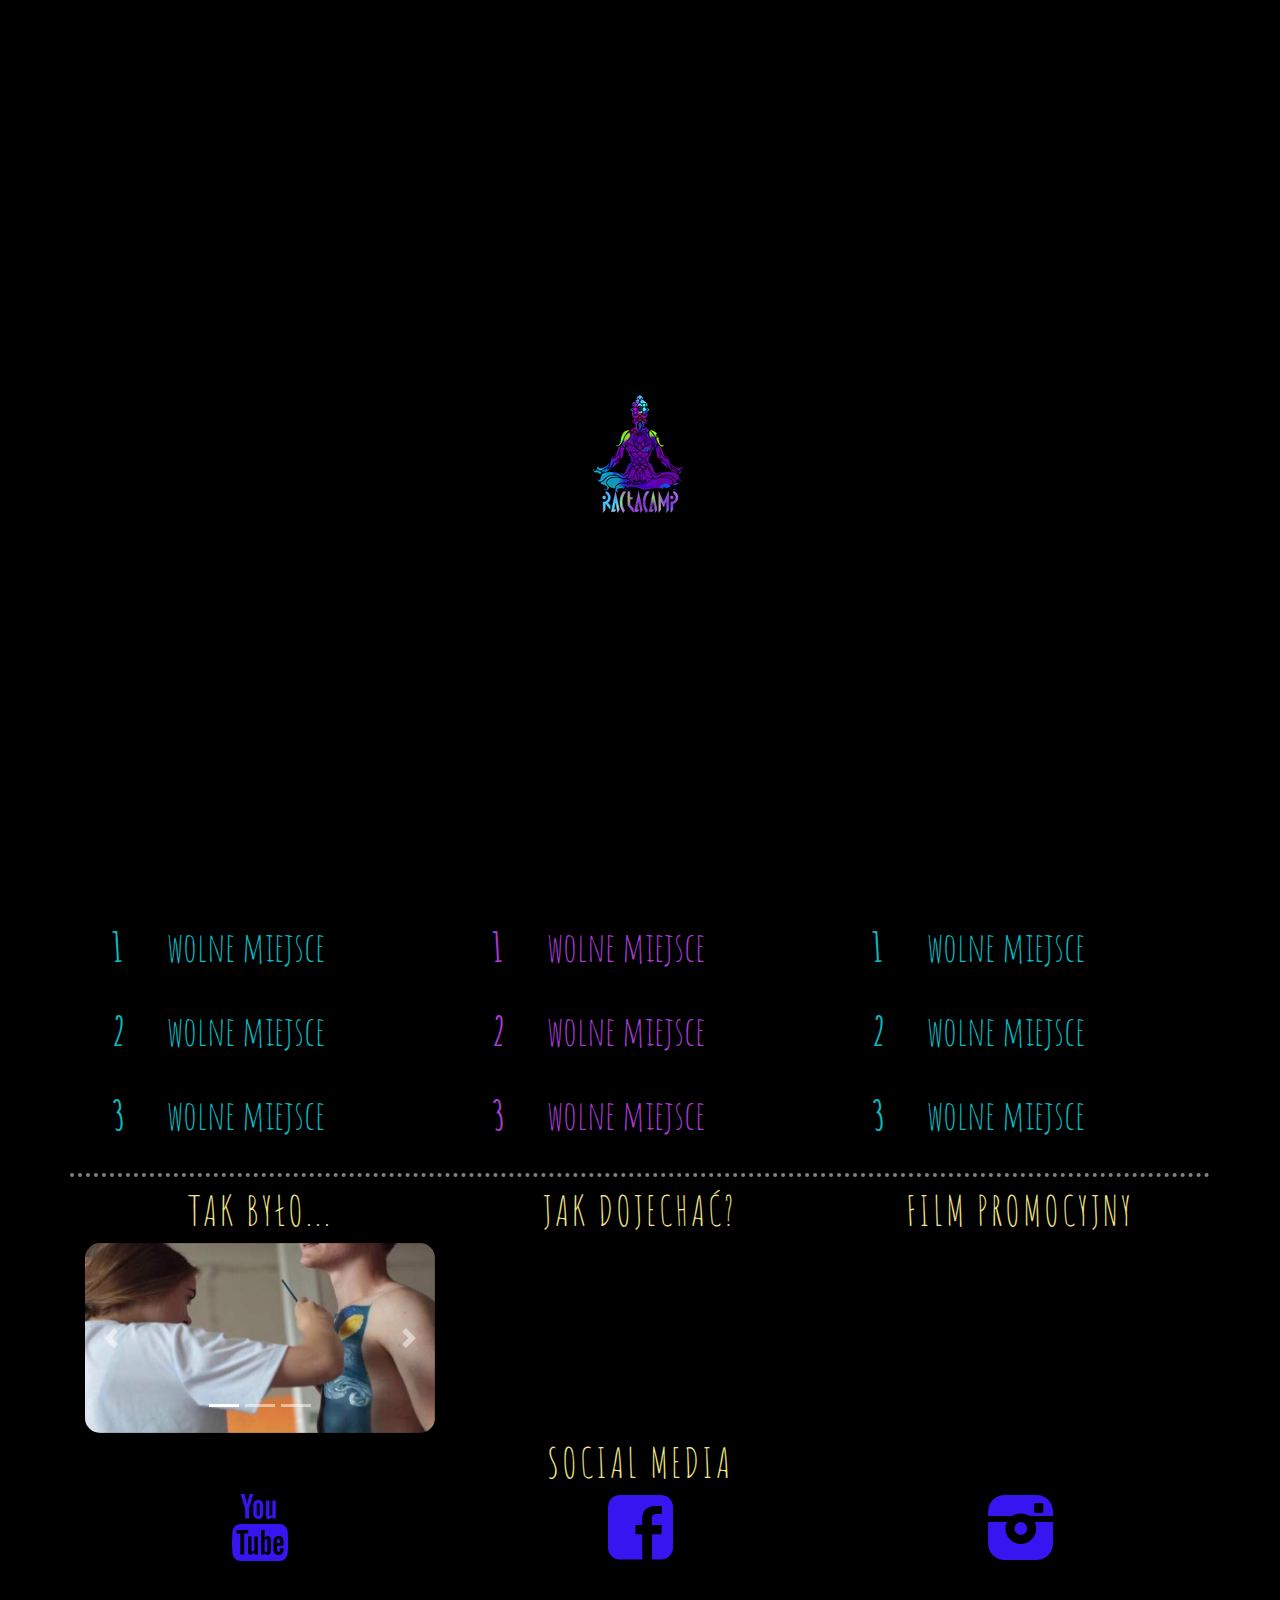
<file: index.html>
<!DOCTYPE html>
<html lang="pl">
<head>
<meta charset="utf-8">
<meta http-equiv="X-Ua-Compatible" content="IE=edge">
<meta name="viewport" content="width=device-width, initial-scale=1, shrink-to-fit=no">
<meta name="description" content="Racłacamp">
<meta name="keywords" content="Racławicka, Racłacamp, Skarżysko, Skarżysko Kościelne">
<link rel="shortcut icon" href="img/favicon.png" type="image/x-icon"/>
<link href="css/fontello.css" rel="stylesheet">
<link href="https://fonts.googleapis.com/css?family=Raleway" rel="stylesheet">
<link rel="stylesheet" href="https://stackpath.bootstrapcdn.com/bootstrap/4.3.1/css/bootstrap.min.css" integrity="sha384-ggOyR0iXCbMQv3Xipma34MD+dH/1fQ784/j6cY/iJTQUOhcWr7x9JvoRxT2MZw1T" crossorigin="anonymous">
<link rel="stylesheet" href="main.css">
<link href="https://fonts.googleapis.com/css?family=Shadows+Into+Light+Two" rel="stylesheet">
<link href="https://fonts.googleapis.com/css?family=Amatic+SC" rel="stylesheet">
</head>

<body>
<!--preloader-->
<div class="preload">
<div class="lds-default"><img src="img/load.png"></div>
</div>

<header>
<nav id="nav" class="navbar navbar-expand-lg navbar-light ">
<button class="navbar-toggler" style="background-color:rgb(54, 21, 241);" type="button" data-toggle="collapse" data-target="#navbar10">
<a class="navbar-brand" style="font-size:30px; color:rgb(0, 0, 0); font-family: 'Shadows Into Light Two', cursive;" href="#">Menu</a>
<span class="navbar-toggler-icon" ></span>
</button>
<div class="collapse navbar-collapse" id="navbar10">
<ul class="navbar-nav nav-fill w-100">
<li class="nav-item">
<a class="nav-link lcolor" href="index.html">Start</a>
</li>
<li class="nav-item">
<a class="nav-link qcolor" href="bilety.html">Bilety</a>
</li>
<li class="nav-item">
<a class="nav-link wcolor" href="galeria.html">Galeria</a>
</li>
<li class="nav-item">
<a class="nav-link ecolor" href="content.html">Co to jest Racłacamp?</a>
</li>
<li class="nav-item">
<a class="nav-link rcolor" href="Kontakt.html">Kontakt</a>
</li>
<li class="nav-item">
<a class="nav-link tcolor" href="Koncerty.html">Zespoły</a>
 </li>
 <li class="nav-item">
<a class="nav-link ycolor" href="Organizatorzy.html">Organizatorzy</a>
</li>
<li class="nav-item">
<a class="nav-link ucolor" href="Współpraca.html">Ogłoszenia</a>
</li>
</ul>
</div>
</nav>
</header>

<div id="head" class="page-header">
<img src="img/obraz.png">
</div>

<section class="squares">
<div class="container">
<div class="row">

<!--Sekcja kalendarza-->
<div class="col-sm-12 m" style="text-align:center; letter-spacing:3px; color:#F0E68C;">
<h1>KONCERTY<span class="label label-default" style="text-align:center;"></span>
</h1>
</div>

<div class="col-md-4">
<div class="col-md-12 table-responsive table-borderless table-dark cal">
<table class="table cal">
<thead>
 <tr>
<th scope="col"> </th>
<th scope="col" class="tekstkolor">19.07.2019</th>
 </tr>
</thead>
<tbody>
<tr>
<th scope="row" >1</th>
<td>Mikołaj Janowski</td>
</tr>
<tr>
<th scope="row">2</th>
<td>Alex</td>
</tr>
<tr>
<th scope="row">3</th>
<td>Freak</td>
</tr>
</tbody>
</table>
</div>
</div>

<div class="col-md-4">
<div class="col-md-12 table-responsive table-borderless table-dark calq">
<table class="table calq ">
<thead>
<tr>
<th scope="col"> </th>
<th scope="col" class="tekstkolor">20.07.2019</th>
</tr>
</thead>
<tbody>
<tr>
<th scope="row">1</th>
<td>Analchia</td>
</tr>
<tr>
<th scope="row">2</th>
<td>wolne miejsce</td>
</tr>
<tr>
<th scope="row">3</th>
<td>wolne miejsce</td>
</tr>
</tbody>
</table>
</div>
</div>

<div class="col-md-4">
<div class="col-md-12 table-responsive table-borderless table-dark cal">
<table class="table cal">
<thead>
<tr>
<th scope="col"> </th>
<th scope="col" class="tekstkolor">21.07.2019</th>
</tr>
</thead>
<tbody>
<tr>
<th scope="row">1</th>
<td>wolne miejsce</td>
</tr>
<tr>
<th scope="row">2</th>
<td>wolne miejsce</td>
</tr>
<tr>
<th scope="row">3</th>
<td>wolne miejsce</td>
</tr>
</tbody>
</table>
</div>
</div>
<!--Koniec sekcji kalendarza -->

<!-- Atrakcje -->
<div class="col-md-12 m"style="text-align:center; color:#F0E68C; letter-spacing:3px;" >
<h1>Atrakcje<span class="label label-default"></span>
</h1>
</div>

<div class="col-md-4">
<div class="col-md-12 table-responsive table-borderless">
<table class="table calq">
<thead>
<tr>
<th scope="col"> </th>
<th scope="col" class="tekstkolor">19.07.2019</th>
</tr>
</thead>
<tbody>
<tr>
<th scope="row" >1</th>
<td>wolne miejsce</td>
</tr>
<tr>
<th scope="row">2</th>
<td>wolne miejsce</td>
</tr>
<tr>
<th scope="row">3</th>
<td>wolne miejsce</td>
</tr>
</tbody>
</table>
</div>
</div>

<div class="col-md-4">
<div class="col-md-12 table-responsive table-borderless">
<table class="table cal">
<thead>
<tr>
<th scope="col"></th>
<th scope="col" class="tekstkolor">20.07.2019</th>
</tr>
</thead>
<tbody>
<tr>
<th scope="row">1</th>
<td>wolne miejsce</td>
</tr>
<tr>
<th scope="row">2</th>
<td>wolne miejsce</td>
</tr>
<tr>
<th scope="row">3</th>
<td>wolne miejsce</td>
</tr>
</tbody>
</table>
</div>
</div>

<div class="col-md-4">
<div class="col-md-12 table-responsive table-borderless">
<table class="table calq ">
<thead>
<tr>
<th scope="col"></th>
<th scope="col" class="tekstkolor">21.07.2019</th>
</tr>
</thead>
<tbody>
<tr>
<th scope="row">1</th>
<td>wolne miejsce</td>
</tr>
<tr>
<th scope="row">2</th>
<td>wolne miejsce</td>
</tr>
<tr>
<th scope="row">3</th>
<td>wolne miejsce</td>
</tr>
</tbody>
</table>
</div>
</div>

<!-- Koniec -->
<div class="col-md-12 m"></div>
<div class="col-md-6 col-lg-4">
<div class="col-md-12 "style="text-align:center; color:#F0E68C; letter-spacing:3px; " >
<h1>TAK BYŁO...<span class="label label-default" ></span>
</h1>
</div>


 			
<div id="carouselExampleIndicators" class="carousel slide" data-ride="carousel">
<ol class="carousel-indicators">
<li data-target="#carouselExampleIndicators" data-slide-to="0" class="active"></li>
<li data-target="#carouselExampleIndicators" data-slide-to="1"></li>
<li data-target="#carouselExampleIndicators" data-slide-to="2"></li>
</ol>
<div class="carousel-inner frame ">
<div class="carousel-item active">
<img class="d-block w-100 " src="img/foto.jpg" alt="First slide">
</div>
<div class="carousel-item">
<img class="d-block w-100 " src="img/foto1.jpg" alt="Second slide">
</div>
<div class="carousel-item">
<img class="d-block w-100 " src="img/foto3.jpg" alt="Third slide">
</div>
</div>
<a class="carousel-control-prev" href="#carouselExampleIndicators" role="button" data-slide="prev">
<span class="carousel-control-prev-icon" aria-hidden="true"></span>
<span class="sr-only">Previous</span>
</a>
<a class="carousel-control-next" href="#carouselExampleIndicators" role="button" data-slide="next">
<span class="carousel-control-next-icon" aria-hidden="true"></span>
<span class="sr-only">Next</span>
</a>
</div>
</div>


 


<div class="col-md-6 col-lg-4">

<div class="col-md-12 "style="text-align:center; color:#F0E68C; letter-spacing:3px;" >
<h1>JAK DOJECHAĆ?<span class="label label-default" ></span>
 </h1>
</div>


<div class="embed-responsive embed-responsive-16by9 frame">
<iframe class="embed-responsive-item" src="https://www.google.com/maps/embed?pb=!1m18!1m12!1m3!1d3260.0222379656902!2d20.902085316164182!3d51.13249397957536!2m3!1f0!2f0!3f0!3m2!1i1024!2i768!4f13.1!3m3!1m2!1s0x0%3A0x0!2zNTHCsDA3JzU3LjAiTiAyMMKwNTQnMTUuNCJF!5e1!3m2!1spl!2spl!4v1554218705777!5m2!1spl!2spl"></iframe>
</div>

 
</div>
 
<div class="col-md-12 col-lg-4">
 

 <div class="col-md-12" style="text-align:center; color:#F0E68C; letter-spacing:3px;" >
<h1>FILM PROMOCYJNY<span class="label label-default"style="text-align:center;"></span></h1>
</div>
 <div class="embed-responsive embed-responsive-16by9 frame">
<iframe class="embed-responsive-item" width="560" height="315" src="https://www.youtube.com/embed/_jWkj4qyr3I" frameborder="0" allow="accelerometer; autoplay; encrypted-media; gyroscope; picture-in-picture" allowfullscreen></iframe>
</div>
</div>



<div class="col-md-12 "style="text-align:center; color:#F0E68C; letter-spacing:3px;" >
<h1>SOCIAL MEDIA<span class="label label-default " ></span>
</h1>
</div>

<div class="col-md-12">
<div class="row">
<div class="col-xs-4 media" ><a href="https://youtu.be/_jWkj4qyr3I"><i class="media icon-youtube "></i></a>
</div>
<div class="col-xs-4 media"><a href="https://www.facebook.com/events/223604475198324/"><i class="media icon-facebook-rect"></i></a>
</div>
<div class="col-xs-4 media"><a href="https://www.instagram.com/raclacamp/?utm_source=ig_profile_share&igshid=1us8ptrbuhdpu&fbclid=IwAR3OQx89e8TRMjxHeDWepsoUwElLPlx4GELc1-IHwqhLujt7hFJhu8Axw9I"><i class="media icon-instagram-filled"></i></a>
</div>

</div>
</div>



</div>
</div>
</section>


<script src="https://code.jquery.com/jquery-3.3.1.slim.min.js" integrity="sha384-q8i/X+965DzO0rT7abK41JStQIAqVgRVzpbzo5smXKp4YfRvH+8abtTE1Pi6jizo" crossorigin="anonymous"></script>
<script src="preloader.js"></script>
<script src="https://cdnjs.cloudflare.com/ajax/libs/popper.js/1.14.7/umd/popper.min.js" integrity="sha384-UO2eT0CpHqdSJQ6hJty5KVphtPhzWj9WO1clHTMGa3JDZwrnQq4sF86dIHNDz0W1" crossorigin="anonymous"></script>
<script src="https://stackpath.bootstrapcdn.com/bootstrap/4.3.1/js/bootstrap.min.js" integrity="sha384-JjSmVgyd0p3pXB1rRibZUAYoIIy6OrQ6VrjIEaFf/nJGzIxFDsf4x0xIM+B07jRM" crossorigin="anonymous"></script>
<script src="scroll.js"></script>


</body>
</html>
</file>
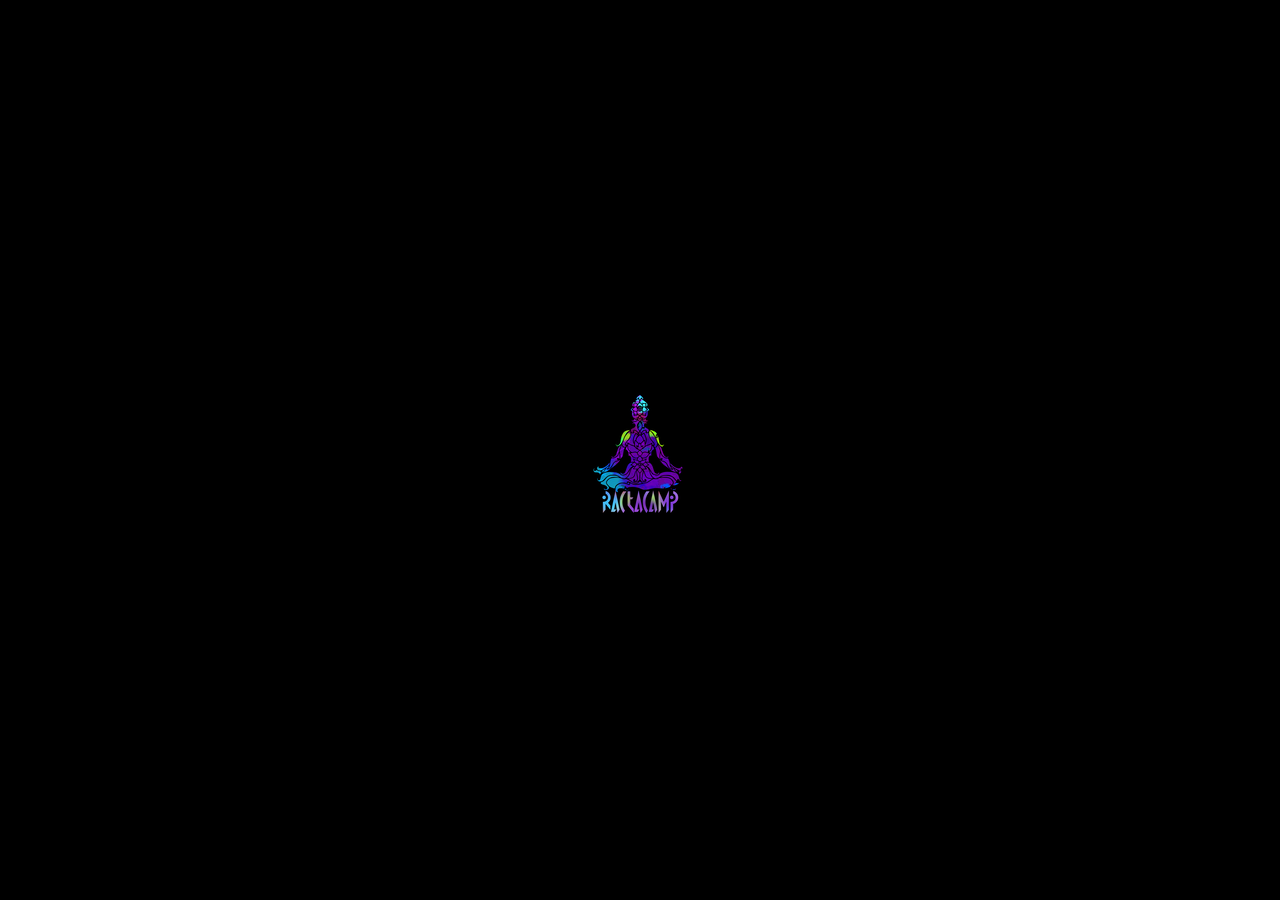
<file: bilety.html>
<!DOCTYPE html>
<html lang="pl">
<head>
<meta charset="utf-8">
<meta http-equiv="X-Ua-Compatible" content="IE=edge">
<meta name="viewport" content="width=device-width, initial-scale=1, shrink-to-fit=no">
<meta name="description" content="Racłacamp">
<meta name="keywords" content="Racławicka, Racłacamp, Skarżysko, Skarżysko Kościelne">
<link href="css/fontello.css" rel="stylesheet">
<link href="https://fonts.googleapis.com/css?family=Raleway" rel="stylesheet">
<link rel="stylesheet" href="https://stackpath.bootstrapcdn.com/bootstrap/4.3.1/css/bootstrap.min.css" integrity="sha384-ggOyR0iXCbMQv3Xipma34MD+dH/1fQ784/j6cY/iJTQUOhcWr7x9JvoRxT2MZw1T" crossorigin="anonymous">
<link rel="stylesheet" href="main.css">
<link href="https://fonts.googleapis.com/css?family=Shadows+Into+Light+Two" rel="stylesheet">
<link href="https://fonts.googleapis.com/css?family=Amatic+SC" rel="stylesheet">
</head>

<body>
<!--preloader-->
<div class="preload">
<div class="lds-default"><img src="img/load.png"></div>
</div>

<header>
<nav id="nav" class="navbar navbar-expand-lg navbar-light ">
<button class="navbar-toggler" style="background-color:rgb(54, 21, 241);" type="button" data-toggle="collapse" data-target="#navbar10">
<a class="navbar-brand" style="font-size:30px; color:rgb(0, 0, 0); font-family: 'Shadows Into Light Two', cursive;" href="#">Menu</a>
<span class="navbar-toggler-icon" ></span>
</button>
<div class="collapse navbar-collapse" id="navbar10">
<ul class="navbar-nav nav-fill w-100">
<li class="nav-item">
<a class="nav-link lcolor" href="index.html">Start</a>
</li>
<li class="nav-item">
<a class="nav-link qcolor" href="bilety.html">Bilety</a>
</li>
<li class="nav-item">
<a class="nav-link wcolor" href="galeria.html">Galeria</a>
</li>
<li class="nav-item">
<a class="nav-link ecolor" href="content.html">Co to jest Racłacamp?</a>
</li>
<li class="nav-item">
<a class="nav-link rcolor" href="Kontakt.html">Kontakt</a>
</li>
<li class="nav-item">
<a class="nav-link tcolor" href="Koncerty.html">Zespoły</a>
 </li>
 <li class="nav-item">
<a class="nav-link ycolor" href="Organizatorzy.html">Organizatorzy</a>
</li>
<li class="nav-item">
<a class="nav-link ucolor" href="Współpraca.html">Ogłoszenia</a>
</li>
</ul>
</div>
</nav>
</header>


<section class="squares">
<div class="container">
    <div class="row">
            <div class="col-sm-12 m" style="text-align:center; letter-spacing:3px; color:rgb(0, 255, 13)">
                    <h1>BILETY<span class="label label-default" style="text-align:center;"></span>
                    </h1>
                    </div>
    </div>
</div>

</section>


<script src="https://code.jquery.com/jquery-3.3.1.slim.min.js" integrity="sha384-q8i/X+965DzO0rT7abK41JStQIAqVgRVzpbzo5smXKp4YfRvH+8abtTE1Pi6jizo" crossorigin="anonymous"></script>
<script src="preloader.js"></script>
<script src="https://cdnjs.cloudflare.com/ajax/libs/popper.js/1.14.7/umd/popper.min.js" integrity="sha384-UO2eT0CpHqdSJQ6hJty5KVphtPhzWj9WO1clHTMGa3JDZwrnQq4sF86dIHNDz0W1" crossorigin="anonymous"></script>
<script src="https://stackpath.bootstrapcdn.com/bootstrap/4.3.1/js/bootstrap.min.js" integrity="sha384-JjSmVgyd0p3pXB1rRibZUAYoIIy6OrQ6VrjIEaFf/nJGzIxFDsf4x0xIM+B07jRM" crossorigin="anonymous"></script>
<script src="scroll.js"></script>


</body>
</html>
</file>
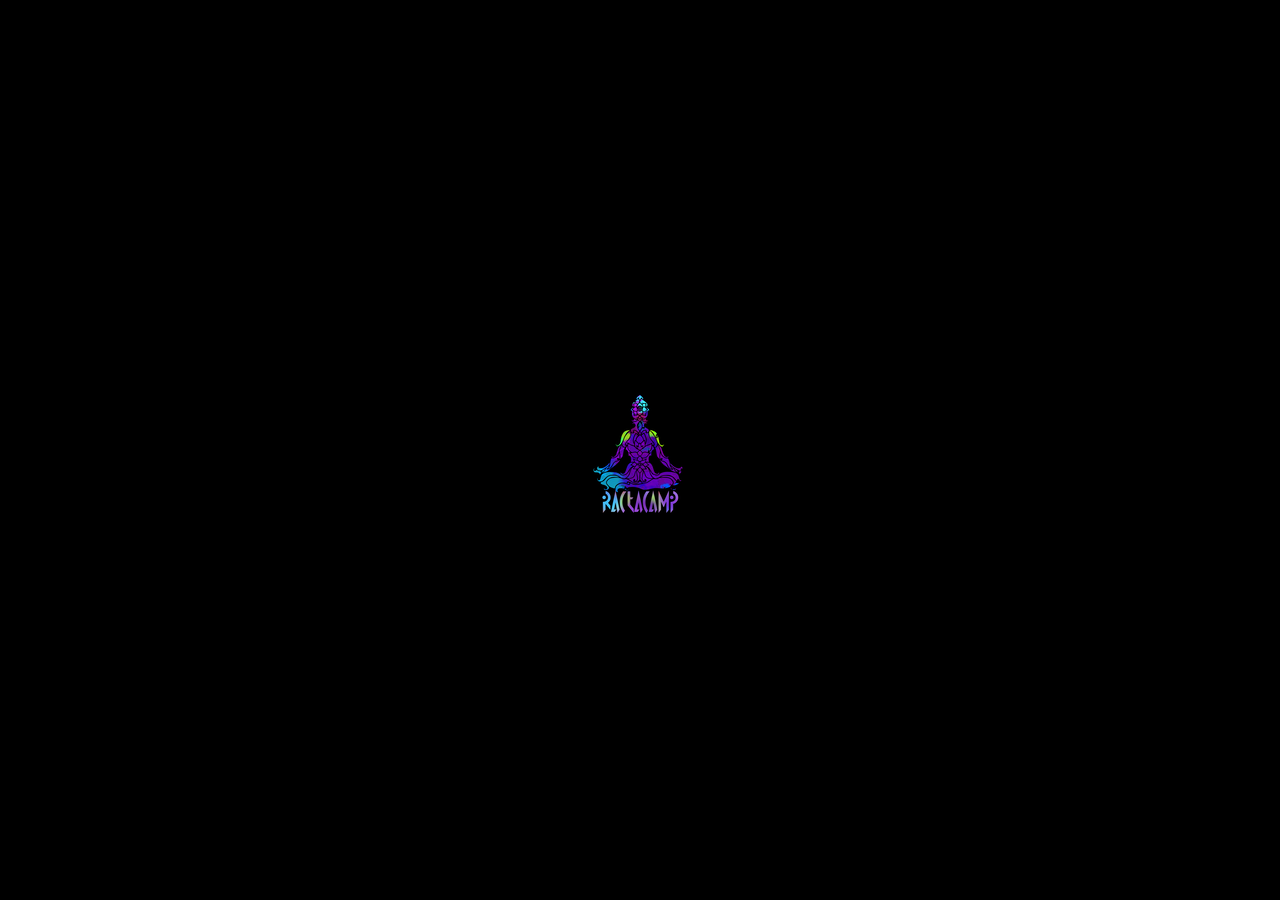
<file: content.html>
<!DOCTYPE html>
<html lang="pl">
<head>
<meta charset="utf-8">
<meta http-equiv="X-Ua-Compatible" content="IE=edge">
<meta name="viewport" content="width=device-width, initial-scale=1, shrink-to-fit=no">
<meta name="description" content="Racłacamp">
<meta name="keywords" content="Racławicka, Racłacamp, Skarżysko, Skarżysko Kościelne">
<link href="css/fontello.css" rel="stylesheet">
<link href="https://fonts.googleapis.com/css?family=Raleway" rel="stylesheet">
<link rel="stylesheet" href="https://stackpath.bootstrapcdn.com/bootstrap/4.3.1/css/bootstrap.min.css" integrity="sha384-ggOyR0iXCbMQv3Xipma34MD+dH/1fQ784/j6cY/iJTQUOhcWr7x9JvoRxT2MZw1T" crossorigin="anonymous">
<link rel="stylesheet" href="main.css">
<link href="https://fonts.googleapis.com/css?family=Shadows+Into+Light+Two" rel="stylesheet">
<link href="https://fonts.googleapis.com/css?family=Amatic+SC" rel="stylesheet">
</head>

<body>
<!--preloader-->
<div class="preload">
<div class="lds-default"><img src="img/load.png"></div>
</div>

<header>
<nav id="nav" class="navbar navbar-expand-lg navbar-light ">
<button class="navbar-toggler" style="background-color:rgb(54, 21, 241);" type="button" data-toggle="collapse" data-target="#navbar10">
<a class="navbar-brand" style="font-size:30px; color:rgb(0, 0, 0); font-family: 'Shadows Into Light Two', cursive;" href="#">Menu</a>
<span class="navbar-toggler-icon" ></span>
</button>
<div class="collapse navbar-collapse" id="navbar10">
<ul class="navbar-nav nav-fill w-100">
<li class="nav-item">
<a class="nav-link lcolor" href="index.html">Start</a>
</li>
<li class="nav-item">
<a class="nav-link qcolor" href="bilety.html">Bilety</a>
</li>
<li class="nav-item">
<a class="nav-link wcolor" href="galeria.html">Galeria</a>
</li>
<li class="nav-item">
<a class="nav-link ecolor" href="content.html">Co to jest Racłacamp?</a>
</li>
<li class="nav-item">
<a class="nav-link rcolor" href="Kontakt.html">Kontakt</a>
</li>
<li class="nav-item">
<a class="nav-link tcolor" href="Koncerty.html">Zespoły</a>
 </li>
 <li class="nav-item">
<a class="nav-link ycolor" href="Organizatorzy.html">Organizatorzy</a>
</li>
<li class="nav-item">
<a class="nav-link ucolor" href="Współpraca.html">Ogłoszenia</a>
</li>
</ul>
</div>
</nav>
</header>


<section class="squares">
<div class="container">
        <div class="col-sm-12 m" style="text-align:center; letter-spacing:3px; color:rgb(241, 28, 21)">
                <h1>Co to jest Racłacamp?<span class="label label-default" style="text-align:center;"></span>
                </h1>
                </div>
    <div class="row">
            <div class="col-sm-12" style="text-align:center; font-size:35px; color:rgb(255, 251, 20)  ">
                    <p>"Racłacamp" ma na celu promocję regionu i lokalnych artystów. Mamy również nadzieję, że poprzez "Racłacamp" pokażemy pewną ideę - ideę sztuki jako jedności, nie klasyfikując jej w żaden sposób.
                            
                            </p>
                    </div>



    </div>
</div>
</section>


<script src="https://code.jquery.com/jquery-3.3.1.slim.min.js" integrity="sha384-q8i/X+965DzO0rT7abK41JStQIAqVgRVzpbzo5smXKp4YfRvH+8abtTE1Pi6jizo" crossorigin="anonymous"></script>
<script src="preloader.js"></script>
<script src="https://cdnjs.cloudflare.com/ajax/libs/popper.js/1.14.7/umd/popper.min.js" integrity="sha384-UO2eT0CpHqdSJQ6hJty5KVphtPhzWj9WO1clHTMGa3JDZwrnQq4sF86dIHNDz0W1" crossorigin="anonymous"></script>
<script src="https://stackpath.bootstrapcdn.com/bootstrap/4.3.1/js/bootstrap.min.js" integrity="sha384-JjSmVgyd0p3pXB1rRibZUAYoIIy6OrQ6VrjIEaFf/nJGzIxFDsf4x0xIM+B07jRM" crossorigin="anonymous"></script>
<script src="scroll.js"></script>


</body>
</html>
</file>
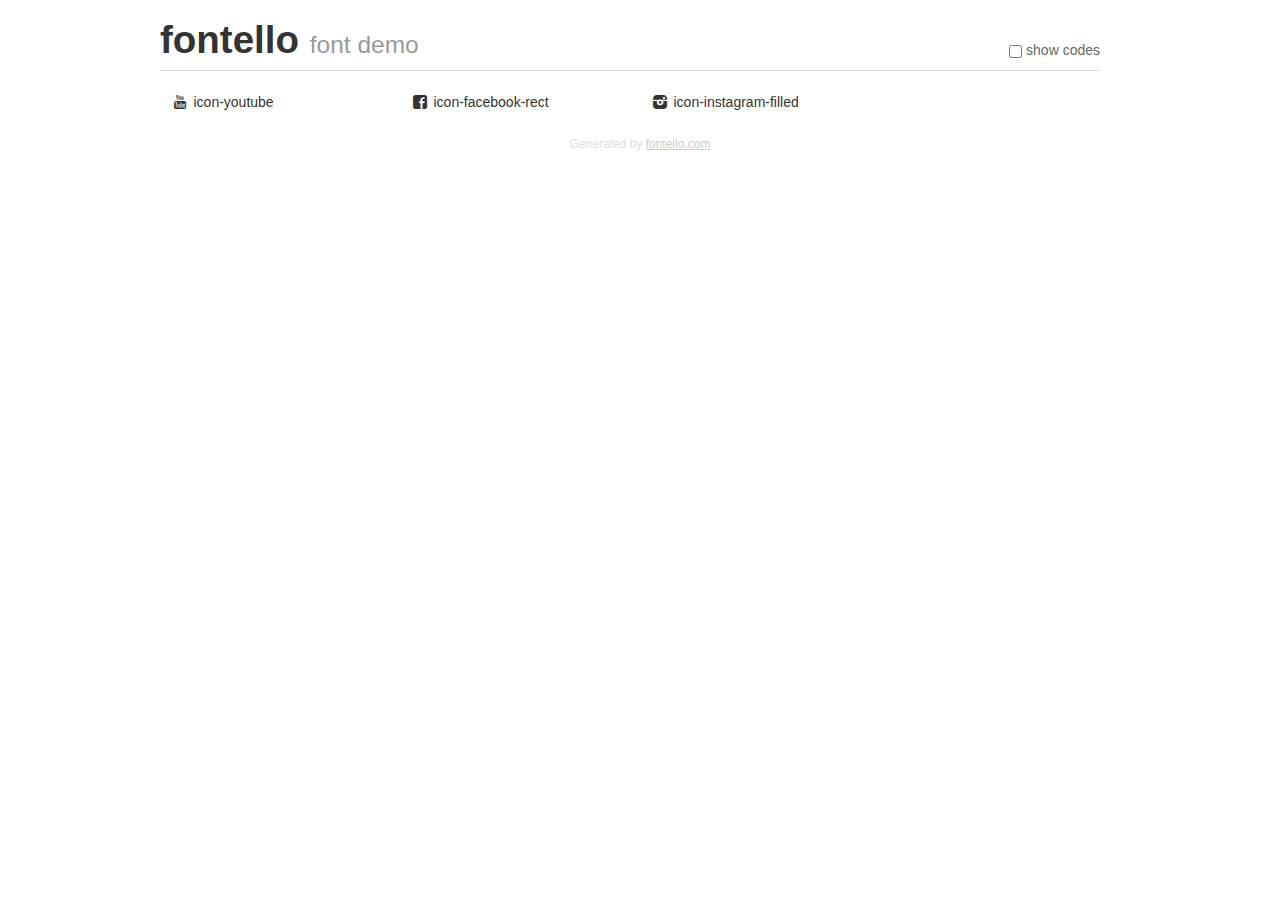
<file: demo.html>
<!DOCTYPE html>
<html>
  <head><!--[if lt IE 9]><script language="javascript" type="text/javascript" src="//html5shim.googlecode.com/svn/trunk/html5.js"></script><![endif]-->
    <meta charset="UTF-8"><style>/*
 * Bootstrap v2.2.1
 *
 * Copyright 2012 Twitter, Inc
 * Licensed under the Apache License v2.0
 * http://www.apache.org/licenses/LICENSE-2.0
 *
 * Designed and built with all the love in the world @twitter by @mdo and @fat.
 */
.clearfix {
  *zoom: 1;
}
.clearfix:before,
.clearfix:after {
  display: table;
  content: "";
  line-height: 0;
}
.clearfix:after {
  clear: both;
}
html {
  font-size: 100%;
  -webkit-text-size-adjust: 100%;
  -ms-text-size-adjust: 100%;
}
a:focus {
  outline: thin dotted #333;
  outline: 5px auto -webkit-focus-ring-color;
  outline-offset: -2px;
}
a:hover,
a:active {
  outline: 0;
}
button,
input,
select,
textarea {
  margin: 0;
  font-size: 100%;
  vertical-align: middle;
}
button,
input {
  *overflow: visible;
  line-height: normal;
}
button::-moz-focus-inner,
input::-moz-focus-inner {
  padding: 0;
  border: 0;
}
body {
  margin: 0;
  font-family: "Helvetica Neue", Helvetica, Arial, sans-serif;
  font-size: 14px;
  line-height: 20px;
  color: #333;
  background-color: #fff;
}
a {
  color: #08c;
  text-decoration: none;
}
a:hover {
  color: #005580;
  text-decoration: underline;
}
.row {
  margin-left: -20px;
  *zoom: 1;
}
.row:before,
.row:after {
  display: table;
  content: "";
  line-height: 0;
}
.row:after {
  clear: both;
}
[class*="span"] {
  float: left;
  min-height: 1px;
  margin-left: 20px;
}
.container,
.navbar-static-top .container,
.navbar-fixed-top .container,
.navbar-fixed-bottom .container {
  width: 940px;
}
.span12 {
  width: 940px;
}
.span11 {
  width: 860px;
}
.span10 {
  width: 780px;
}
.span9 {
  width: 700px;
}
.span8 {
  width: 620px;
}
.span7 {
  width: 540px;
}
.span6 {
  width: 460px;
}
.span5 {
  width: 380px;
}
.span4 {
  width: 300px;
}
.span3 {
  width: 220px;
}
.span2 {
  width: 140px;
}
.span1 {
  width: 60px;
}
[class*="span"].pull-right,
.row-fluid [class*="span"].pull-right {
  float: right;
}
.container {
  margin-right: auto;
  margin-left: auto;
  *zoom: 1;
}
.container:before,
.container:after {
  display: table;
  content: "";
  line-height: 0;
}
.container:after {
  clear: both;
}
p {
  margin: 0 0 10px;
}
.lead {
  margin-bottom: 20px;
  font-size: 21px;
  font-weight: 200;
  line-height: 30px;
}
small {
  font-size: 85%;
}
h1 {
  margin: 10px 0;
  font-family: inherit;
  font-weight: bold;
  line-height: 20px;
  color: inherit;
  text-rendering: optimizelegibility;
}
h1 small {
  font-weight: normal;
  line-height: 1;
  color: #999;
}
h1 {
  line-height: 40px;
}
h1 {
  font-size: 38.5px;
}
h1 small {
  font-size: 24.5px;
}
body {
  margin-top: 90px;
}
.header {
  position: fixed;
  top: 0;
  left: 50%;
  margin-left: -480px;
  background-color: #fff;
  border-bottom: 1px solid #ddd;
  padding-top: 10px;
  z-index: 10;
}
.footer {
  color: #ddd;
  font-size: 12px;
  text-align: center;
  margin-top: 20px;
}
.footer a {
  color: #ccc;
  text-decoration: underline;
}
.the-icons {
  font-size: 14px;
  line-height: 24px;
}
.switch {
  position: absolute;
  right: 0;
  bottom: 10px;
  color: #666;
}
.switch input {
  margin-right: 0.3em;
}
.codesOn .i-name {
  display: none;
}
.codesOn .i-code {
  display: inline;
}
.i-code {
  display: none;
}
@font-face {
      font-family: 'fontello';
      src: url('./font/fontello.eot?80288576');
      src: url('./font/fontello.eot?80288576#iefix') format('embedded-opentype'),
           url('./font/fontello.woff?80288576') format('woff'),
           url('./font/fontello.ttf?80288576') format('truetype'),
           url('./font/fontello.svg?80288576#fontello') format('svg');
      font-weight: normal;
      font-style: normal;
    }
     
     
    .demo-icon
    {
      font-family: "fontello";
      font-style: normal;
      font-weight: normal;
      speak: none;
     
      display: inline-block;
      text-decoration: inherit;
      width: 1em;
      margin-right: .2em;
      text-align: center;
      /* opacity: .8; */
     
      /* For safety - reset parent styles, that can break glyph codes*/
      font-variant: normal;
      text-transform: none;
     
      /* fix buttons height, for twitter bootstrap */
      line-height: 1em;
     
      /* Animation center compensation - margins should be symmetric */
      /* remove if not needed */
      margin-left: .2em;
     
      /* You can be more comfortable with increased icons size */
      /* font-size: 120%; */
     
      /* Font smoothing. That was taken from TWBS */
      -webkit-font-smoothing: antialiased;
      -moz-osx-font-smoothing: grayscale;
     
      /* Uncomment for 3D effect */
      /* text-shadow: 1px 1px 1px rgba(127, 127, 127, 0.3); */
    }
     </style>
    <link rel="stylesheet" href="css/animation.css"><!--[if IE 7]><link rel="stylesheet" href="css/" + font.fontname + "-ie7.css"><![endif]-->
    <script>
      function toggleCodes(on) {
        var obj = document.getElementById('icons');
      
        if (on) {
          obj.className += ' codesOn';
        } else {
          obj.className = obj.className.replace(' codesOn', '');
        }
      }
      
    </script>
  </head>
  <body>
    <div class="container header">
      <h1>fontello <small>font demo</small></h1>
      <label class="switch">
        <input type="checkbox" onclick="toggleCodes(this.checked)">show codes
      </label>
    </div>
    <div class="container" id="icons">
      <div class="row">
        <div class="the-icons span3" title="Code: 0xe800"><i class="demo-icon icon-youtube">&#xe800;</i> <span class="i-name">icon-youtube</span><span class="i-code">0xe800</span></div>
        <div class="the-icons span3" title="Code: 0xf301"><i class="demo-icon icon-facebook-rect">&#xf301;</i> <span class="i-name">icon-facebook-rect</span><span class="i-code">0xf301</span></div>
        <div class="the-icons span3" title="Code: 0xf31f"><i class="demo-icon icon-instagram-filled">&#xf31f;</i> <span class="i-name">icon-instagram-filled</span><span class="i-code">0xf31f</span></div>
      </div>
    </div>
    <div class="container footer">Generated by <a href="http://fontello.com">fontello.com</a></div>
  </body>
</html>
</file>
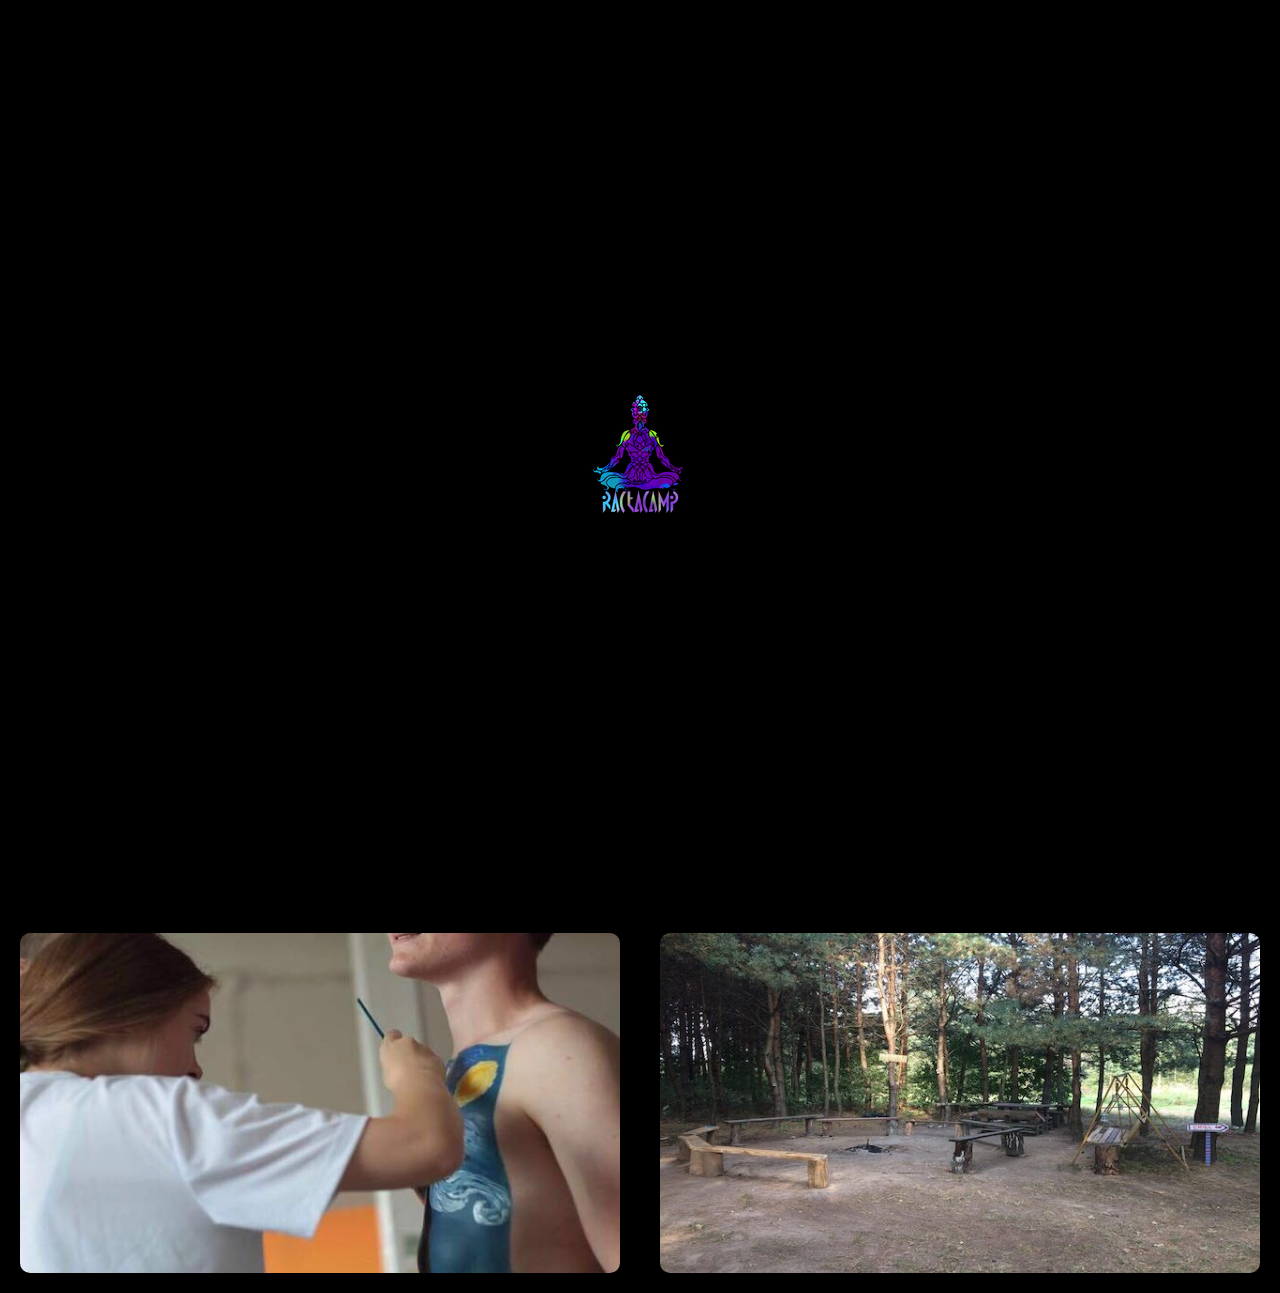
<file: galeria.html>
<!DOCTYPE html>
<html lang="pl">
<head>
<meta charset="utf-8">
<meta http-equiv="X-Ua-Compatible" content="IE=edge">
<meta name="viewport" content="width=device-width, initial-scale=1, shrink-to-fit=no">
<meta name="description" content="Racłacamp">
<meta name="keywords" content="Racławicka, Racłacamp, Skarżysko, Skarżysko Kościelne">
<link href="css/fontello.css" rel="stylesheet">
<link href="https://fonts.googleapis.com/css?family=Raleway" rel="stylesheet">
<link rel="stylesheet" href="https://stackpath.bootstrapcdn.com/bootstrap/4.3.1/css/bootstrap.min.css" integrity="sha384-ggOyR0iXCbMQv3Xipma34MD+dH/1fQ784/j6cY/iJTQUOhcWr7x9JvoRxT2MZw1T" crossorigin="anonymous">
<link rel="stylesheet" href="main.css">
<link href="https://fonts.googleapis.com/css?family=Shadows+Into+Light+Two" rel="stylesheet">
<link href="https://fonts.googleapis.com/css?family=Amatic+SC" rel="stylesheet">


</head>

<body>

    <div class="preload">
    <div class="lds-default"><img src="img/load.png"></div>
    </div>

<header>
<nav id="nav" class="navbar navbar-expand-lg navbar-light ">
<button class="navbar-toggler" style="background-color:rgb(54, 21, 241);" type="button" data-toggle="collapse" data-target="#navbar10">
<a class="navbar-brand" style="font-size:30px; color:rgb(0, 0, 0); font-family: 'Shadows Into Light Two', cursive;" href="#">Menu</a>
<span class="navbar-toggler-icon" ></span>
</button>
<div class="collapse navbar-collapse" id="navbar10">
<ul class="navbar-nav nav-fill w-100">
<li class="nav-item">
<a class="nav-link lcolor" href="index.html">Start</a>
</li>
<li class="nav-item">
<a class="nav-link qcolor" href="bilety.html">Bilety</a>
</li>
<li class="nav-item">
<a class="nav-link wcolor" href="galeria.html">Galeria</a>
</li>
<li class="nav-item">
<a class="nav-link ecolor" href="content.html">Co to jest Racłacamp?</a>
</li>
<li class="nav-item">
<a class="nav-link rcolor" href="Kontakt.html">Kontakt</a>
</li>
<li class="nav-item">
<a class="nav-link tcolor" href="Koncerty.html">Zespoły</a>
 </li>
 <li class="nav-item">
<a class="nav-link ycolor" href="Organizatorzy.html">Organizatorzy</a>
</li>
<li class="nav-item">
<a class="nav-link ucolor" href="Współpraca.html">Ogłoszenia</a>
</li>
</ul>
</div>
</nav>
</header>



<section class="squares">
<div class="container-fluid">
        <div class="col-sm-12 m" style="text-align:center; letter-spacing:3px; color:rgb(255, 251, 20)">
                <h1>GALERIA 2018<span class="label label-default" style="text-align:center;"></span>
                </h1>
                </div>
<div class="row">
<img src="img/fot6.png" class="img-fluid  col-lg-6" alt="Responsive image" style="padding:20px; border-radius:30px;">
<img src="img/fot3.jpg" class="img-fluid col-lg-6" alt="Responsive image" style="padding:20px; border-radius:30px;">
       
</div>
<div class="row">
<img src="img/fot1.jpg" class="img-fluid  col-lg-6" alt="Responsive image" style="padding:20px; border-radius:30px;">
<img src="img/fot2.jpg" class="img-fluid col-lg-6" alt="Responsive image" style="padding:20px; border-radius:30px;">
</div>
<div class="row">
<img src="img/fot5.jpg" class="img-fluid  col-lg-6" alt="Responsive image" style="padding:20px; border-radius:30px;">
<img src="img/fot11.jpg" class="img-fluid col-lg-6" alt="Responsive image" style="padding:20px; border-radius:30px;">
    </div>

</div>
</section>


<script src="https://code.jquery.com/jquery-3.3.1.slim.min.js" integrity="sha384-q8i/X+965DzO0rT7abK41JStQIAqVgRVzpbzo5smXKp4YfRvH+8abtTE1Pi6jizo" crossorigin="anonymous"></script>
<script src="preloader.js"></script>
<script src="https://cdnjs.cloudflare.com/ajax/libs/popper.js/1.14.7/umd/popper.min.js" integrity="sha384-UO2eT0CpHqdSJQ6hJty5KVphtPhzWj9WO1clHTMGa3JDZwrnQq4sF86dIHNDz0W1" crossorigin="anonymous"></script>
<script src="https://stackpath.bootstrapcdn.com/bootstrap/4.3.1/js/bootstrap.min.js" integrity="sha384-JjSmVgyd0p3pXB1rRibZUAYoIIy6OrQ6VrjIEaFf/nJGzIxFDsf4x0xIM+B07jRM" crossorigin="anonymous"></script>
<script src="scroll.js"></script>


</body>
</html>
</file>
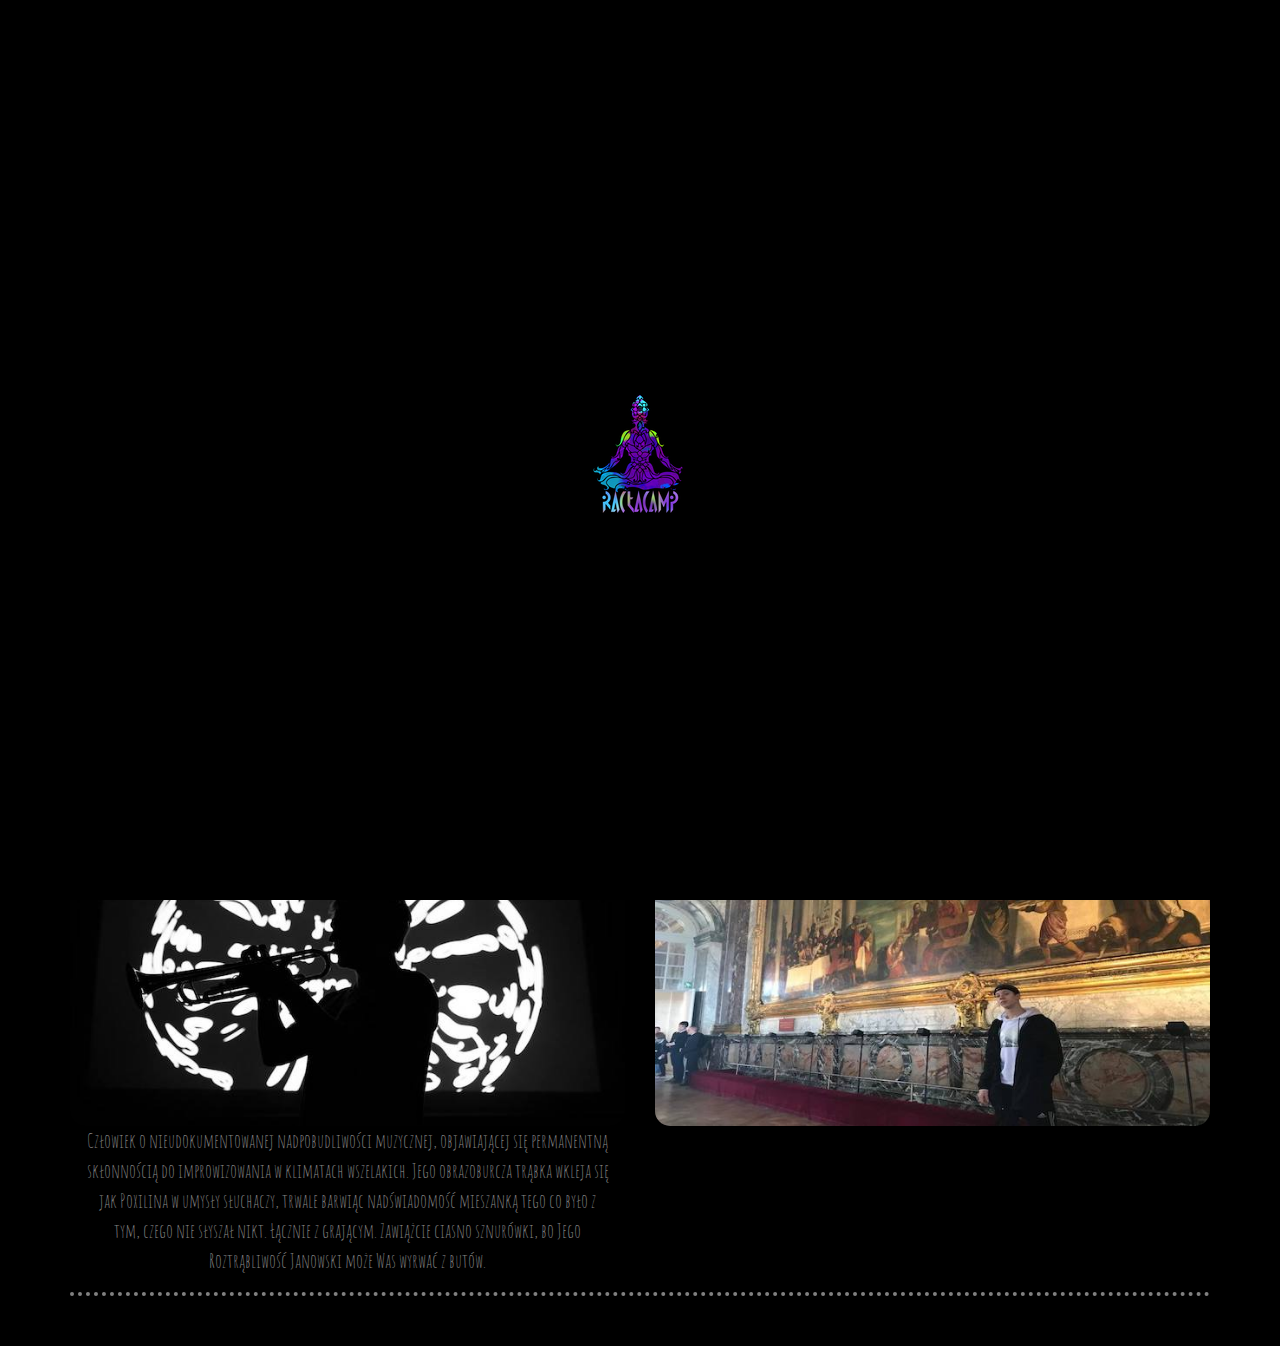
<file: Koncerty.html>
<!DOCTYPE html>
<html lang="pl">
<head>
<meta charset="utf-8">
<meta http-equiv="X-Ua-Compatible" content="IE=edge">
<meta name="viewport" content="width=device-width, initial-scale=1, shrink-to-fit=no">
<meta name="description" content="Racłacamp">
<meta name="keywords" content="Racławicka, Racłacamp, Skarżysko, Skarżysko Kościelne">
<link href="css/fontello.css" rel="stylesheet">
<link href="https://fonts.googleapis.com/css?family=Raleway" rel="stylesheet">
<link rel="stylesheet" href="https://stackpath.bootstrapcdn.com/bootstrap/4.3.1/css/bootstrap.min.css" integrity="sha384-ggOyR0iXCbMQv3Xipma34MD+dH/1fQ784/j6cY/iJTQUOhcWr7x9JvoRxT2MZw1T" crossorigin="anonymous">
<link rel="stylesheet" href="main.css">
<link href="https://fonts.googleapis.com/css?family=Shadows+Into+Light+Two" rel="stylesheet">
<link href="https://fonts.googleapis.com/css?family=Amatic+SC" rel="stylesheet">
</head>

<body>
<!--preloader-->
<div class="preload">
<div class="lds-default"><img src="img/load.png"></div>
</div>

<header>
<nav id="nav" class="navbar navbar-expand-lg navbar-light ">
<button class="navbar-toggler" style="background-color:rgb(54, 21, 241);" type="button" data-toggle="collapse" data-target="#navbar10">
<a class="navbar-brand" style="font-size:30px; color:rgb(0, 0, 0); font-family: 'Shadows Into Light Two', cursive;" href="#">Menu</a>
<span class="navbar-toggler-icon" ></span>
</button>
<div class="collapse navbar-collapse" id="navbar10">
<ul class="navbar-nav nav-fill w-100">
<li class="nav-item">
<a class="nav-link lcolor" href="index.html">Start</a>
</li>
<li class="nav-item">
<a class="nav-link qcolor" href="bilety.html">Bilety</a>
</li>
<li class="nav-item">
<a class="nav-link wcolor" href="galeria.html">Galeria</a>
</li>
<li class="nav-item">
<a class="nav-link ecolor" href="content.html">Co to jest Racłacamp?</a>
</li>
<li class="nav-item">
<a class="nav-link rcolor" href="Kontakt.html">Kontakt</a>
</li>
<li class="nav-item">
<a class="nav-link tcolor" href="Koncerty.html">Zespoły</a>
 </li>
 <li class="nav-item">
<a class="nav-link ycolor" href="Organizatorzy.html">Organizatorzy</a>
</li>
<li class="nav-item">
<a class="nav-link ucolor" href="Współpraca.html">Ogłoszenia</a>
</li>
</ul>
</div>
</nav>
</header>



<section class="squares">
<div class="container">
    
        <div class="col-md-12 m"style="text-align:center; color:rgb(240, 98, 16); letter-spacing:3px;" >
                <h1>ZESPOŁY 2019<span class="label label-default"></span>
                </h1>
                </div>
                        
                         
            <div class="row">

                    <div class="col-md-6">
                            <div class="col-md-12"style="text-align:center; letter-spacing:3px; " >
                            <h1>Analchia<span class="label label-default" ></span>
                            </h1>
                            </div>
                            
                            
                                         
                            <div id="carouselExampleSlidesOnly" class="carousel slide" data-ride="carousel">
                                    <div class="carousel-inner frame">
                                      <div class="carousel-item active">
                                        <img class="d-block w-100" src="img/fot9.jpg" alt="First slide">
                                      </div>
                                      <div class="carousel-item">
                                        <img class="d-block w-100" src="img/fot12.jpg" alt="Second slide">
                                      </div>
                                      <div class="carousel-item">
                                        <img class="d-block w-100" src="img/fot13.jpg" alt="Third slide">
                                      </div>
                                    </div>
                                  </div>
                                 
                                  <div class="col-md-12"style="text-align:center; color:gray;" >
                                      <p>Pochodzący z Lublina zespół grający bliżej nieokreśloną muzykę z alternatywnego nurtu punk rocka.
                                            W skład tej grupy wchodzą: Oskar jako „rozdarty ryj numero uno”, Robert z Bartłomiejem (którzy ciągle nie mogą się dogadać kto gra na gitarze, a kto na basie i przekrzykują się
                                            wzajemnie na chórkach) oraz Kamil, który zasuwa na garach.
                                            Każdy z nich wnosi do zespołu coś od siebie.
                                            Nie zamykają się w konkretnych ramach działania, co sprawia, że ich projekt jest oryginalny i na swój sposób ciekawy. 
                                            Ale jedno jest pewne – są zespołem, który na pewno nie spełni waszych oczekiwań.</p>
                                        
                                        </div>

                            </div>


                            <div class="col-md-6">
                                    <div class="col-md-12"style="text-align:center; ; letter-spacing:3px; " >
                                    <h1>Freak<span class="label label-default" ></span>
                                    </h1>
                                    </div>
                                    
                                    
                                                 
                                    <div id="carouselExampleSlidesOnly" class="carousel slide" data-ride="carousel">
                                            <div class="carousel-inner frame">
                                              <div class="carousel-item active">
                                                <img class="d-block w-100" src="img/fot8.jpg" alt="First slide">
                                              </div>
                                              <div class="carousel-item">
                                                <img class="d-block w-100" src="img/fot14.jpg" alt="Second slide">
                                              </div>
                                              <div class="carousel-item">
                                                <img class="d-block w-100" src="img/fot15.jpg" alt="Third slide">
                                              </div>
                                              <div class="carousel-item">
                                                    <img class="d-block w-100" src="img/fot16.jpg" alt="Third slide">
                                                  </div>
                                            </div>
                                          </div>
                                          <div class="col-md-12"style="text-align:center; color:gray;" >
                                                <p>Zespół ma na swoim koncie kilka koncertów na terenie Lubelszczyzny a także kilka luźnych singli opublikowanych na swoim kanale YT. 
                                                        Skład czerpie inspiracje brzmieniowe z szeroko pojętej muzyki alternatywno-rockowej nadając klasycznym brzmieniom powiewu świeżości.</p>
                                                  
                                                  </div>
                                    </div>
                

  <div class="col-md-12 m"></div>


<div class="row">

        <div class="col-md-6">
                <div class="col-md-12"style="text-align:center;  letter-spacing:3px; " >
                <h1>Mikołaj Janowski<span class="label label-default" ></span>
                </h1>
                </div>
                
                
                             
                <div id="carouselExampleSlidesOnly" class="carousel slide" data-ride="carousel">
                        <div class="carousel-inner frame">
                          <div class="carousel-item active">
                            <img class="d-block w-100" src="img/fot7.jpg" alt="First slide">
                          </div>
                          <div class="carousel-item">
                            <img class="d-block w-100" src="img/fot17.jpg" alt="Second slide">
                          </div>
                          <div class="carousel-item">
                            <img class="d-block w-100" src="img/fot18.jpg" alt="Third slide">
                          </div>
                         
                        </div>
                      </div>
                      <div class="col-md-12"style="text-align:center; color:gray;">
                            <p>Człowiek o nieudokumentowanej nadpobudliwości muzycznej, objawiającej się permanentną skłonnością do improwizowania w klimatach wszelakich. Jego obrazoburcza trąbka wkleja się jak Poxilina w umysły słuchaczy, trwale barwiąc nadświadomość mieszanką tego co było z tym, czego nie słyszał nikt. Łącznie z grającym. Zawiążcie ciasno sznurówki, bo Jego Roztrąbliwość Janowski może Was wyrwać z butów.</p>
                              
                              </div>
                </div>



                <div class="col-md-6">
                        <div class="col-md-12"style="text-align:center;  letter-spacing:3px; " >
                        <h1>Alex<span class="label label-default" ></span>
                        </h1>
                        </div>
                        
                        
                                     
                        <div id="carouselExampleSlidesOnly" class="carousel slide" data-ride="carousel">
                                <div class="carousel-inner frame">
                                  <div class="carousel-item active">
                                    <img class="d-block w-100" src="img/fot10.jpg" alt="First slide">
                                  </div>
                                  <div class="carousel-item">
                                    <img class="d-block w-100" src="img/fot19.jpg" alt="Second slide">
                                  </div>
                             
                                </div>
                              </div>
                              <div class="col-md-12"style="text-align:center;" >
                                    <p></p>
                                      
                                      </div>
                        </div>
    


</div>
<div class="col-md-12 m"></div>




</div>
</div>
</section>


<script src="https://code.jquery.com/jquery-3.3.1.slim.min.js" integrity="sha384-q8i/X+965DzO0rT7abK41JStQIAqVgRVzpbzo5smXKp4YfRvH+8abtTE1Pi6jizo" crossorigin="anonymous"></script>
<script src="preloader.js"></script>
<script src="https://cdnjs.cloudflare.com/ajax/libs/popper.js/1.14.7/umd/popper.min.js" integrity="sha384-UO2eT0CpHqdSJQ6hJty5KVphtPhzWj9WO1clHTMGa3JDZwrnQq4sF86dIHNDz0W1" crossorigin="anonymous"></script>
<script src="https://stackpath.bootstrapcdn.com/bootstrap/4.3.1/js/bootstrap.min.js" integrity="sha384-JjSmVgyd0p3pXB1rRibZUAYoIIy6OrQ6VrjIEaFf/nJGzIxFDsf4x0xIM+B07jRM" crossorigin="anonymous"></script>
<script src="scroll.js"></script>
<script>
$('.carousel').carousel({
  interval: 2500
})
</script>

</body>
</html>
</file>
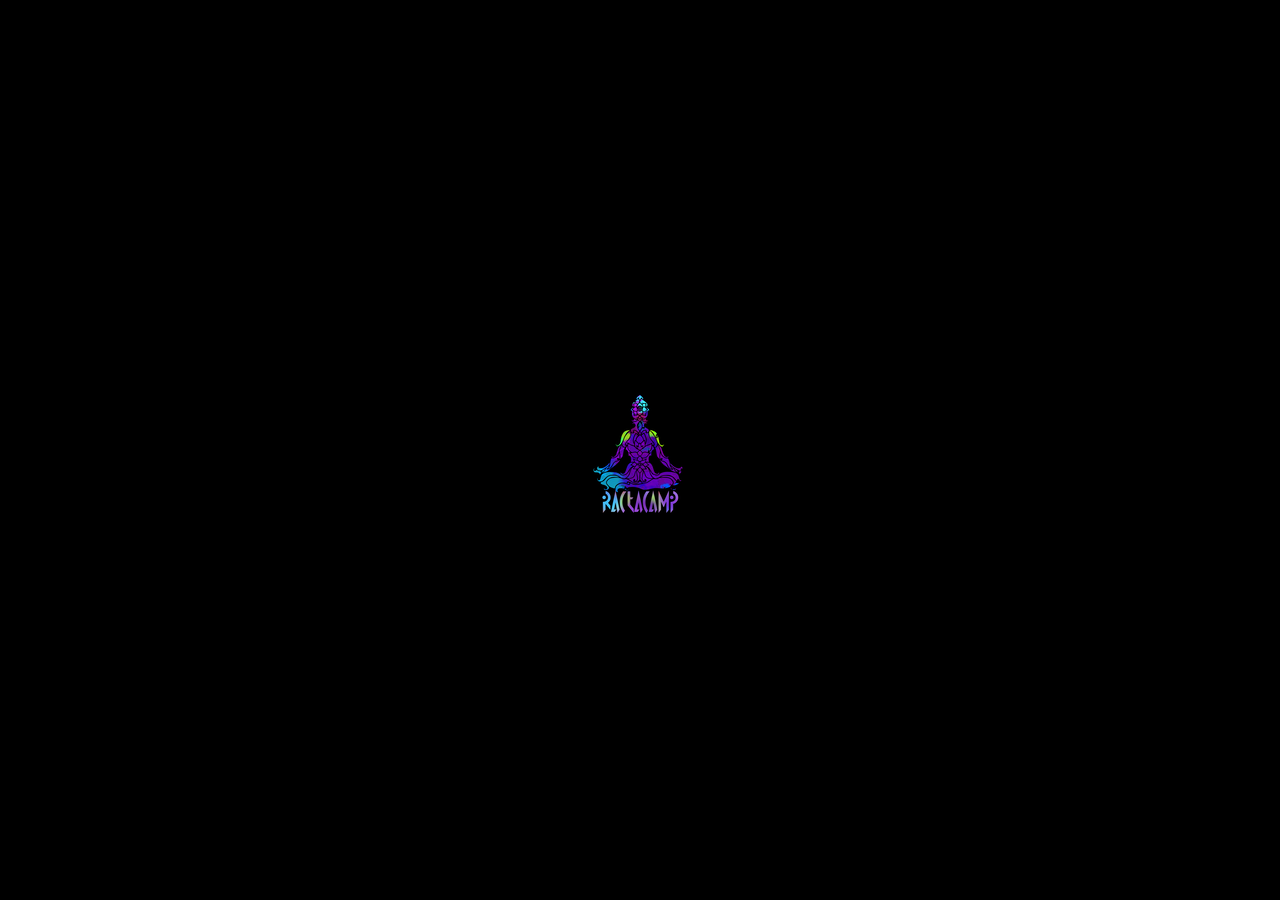
<file: Kontakt.html>
<!DOCTYPE html>
<html lang="pl">
<head>
<meta charset="utf-8">
<meta http-equiv="X-Ua-Compatible" content="IE=edge">
<meta name="viewport" content="width=device-width, initial-scale=1, shrink-to-fit=no">
<meta name="description" content="Racłacamp">
<meta name="keywords" content="Racławicka, Racłacamp, Skarżysko, Skarżysko Kościelne">
<link href="css/fontello.css" rel="stylesheet">
<link href="https://fonts.googleapis.com/css?family=Raleway" rel="stylesheet">
<link rel="stylesheet" href="https://stackpath.bootstrapcdn.com/bootstrap/4.3.1/css/bootstrap.min.css" integrity="sha384-ggOyR0iXCbMQv3Xipma34MD+dH/1fQ784/j6cY/iJTQUOhcWr7x9JvoRxT2MZw1T" crossorigin="anonymous">
<link rel="stylesheet" href="main.css">
<link href="https://fonts.googleapis.com/css?family=Shadows+Into+Light+Two" rel="stylesheet">
<link href="https://fonts.googleapis.com/css?family=Amatic+SC" rel="stylesheet">
</head>

<body>
<!--preloader-->
<div class="preload">
<div class="lds-default"><img src="img/load.png"></div>
</div>

<header>
<nav id="nav" class="navbar navbar-expand-lg navbar-light ">
<button class="navbar-toggler" style="background-color:rgb(54, 21, 241);" type="button" data-toggle="collapse" data-target="#navbar10">
<a class="navbar-brand" style="font-size:30px; color:rgb(0, 0, 0); font-family: 'Shadows Into Light Two', cursive;" href="#">Menu</a>
<span class="navbar-toggler-icon" ></span>
</button>
<div class="collapse navbar-collapse" id="navbar10">
<ul class="navbar-nav nav-fill w-100">
<li class="nav-item">
<a class="nav-link lcolor" href="index.html">Start</a>
</li>
<li class="nav-item">
<a class="nav-link qcolor" href="bilety.html">Bilety</a>
</li>
<li class="nav-item">
<a class="nav-link wcolor" href="galeria.html">Galeria</a>
</li>
<li class="nav-item">
<a class="nav-link ecolor" href="content.html">Co to jest Racłacamp?</a>
</li>
<li class="nav-item">
<a class="nav-link rcolor" href="Kontakt.html">Kontakt</a>
</li>
<li class="nav-item">
<a class="nav-link tcolor" href="Koncerty.html">Zespoły</a>
 </li>
 <li class="nav-item">
<a class="nav-link ycolor" href="Organizatorzy.html">Organizatorzy</a>
</li>
<li class="nav-item">
<a class="nav-link ucolor" href="Współpraca.html">Ogłoszenia</a>
</li>
</ul>
</div>
</nav>
</header>



<section class="squares">
<div class="container">
        <div class="col-sm-12 m" style="text-align:center; letter-spacing:3px; color:rgb(188, 19, 255)">
                <h1>Kontakt<span class="label label-default" style="text-align:center;"></span>
                </h1>
                </div>
    <div class="row">
            <div class="col-sm-12" style="text-align:center; font-size:35px;">
                   <p>Bartosz Janowski: nr-tel: 516-516-542</p>
                    </div>
    </div>
</div>
</section>


<script src="https://code.jquery.com/jquery-3.3.1.slim.min.js" integrity="sha384-q8i/X+965DzO0rT7abK41JStQIAqVgRVzpbzo5smXKp4YfRvH+8abtTE1Pi6jizo" crossorigin="anonymous"></script>
<script src="preloader.js"></script>
<script src="https://cdnjs.cloudflare.com/ajax/libs/popper.js/1.14.7/umd/popper.min.js" integrity="sha384-UO2eT0CpHqdSJQ6hJty5KVphtPhzWj9WO1clHTMGa3JDZwrnQq4sF86dIHNDz0W1" crossorigin="anonymous"></script>
<script src="https://stackpath.bootstrapcdn.com/bootstrap/4.3.1/js/bootstrap.min.js" integrity="sha384-JjSmVgyd0p3pXB1rRibZUAYoIIy6OrQ6VrjIEaFf/nJGzIxFDsf4x0xIM+B07jRM" crossorigin="anonymous"></script>
<script src="scroll.js"></script>


</body>
</html>
</file>
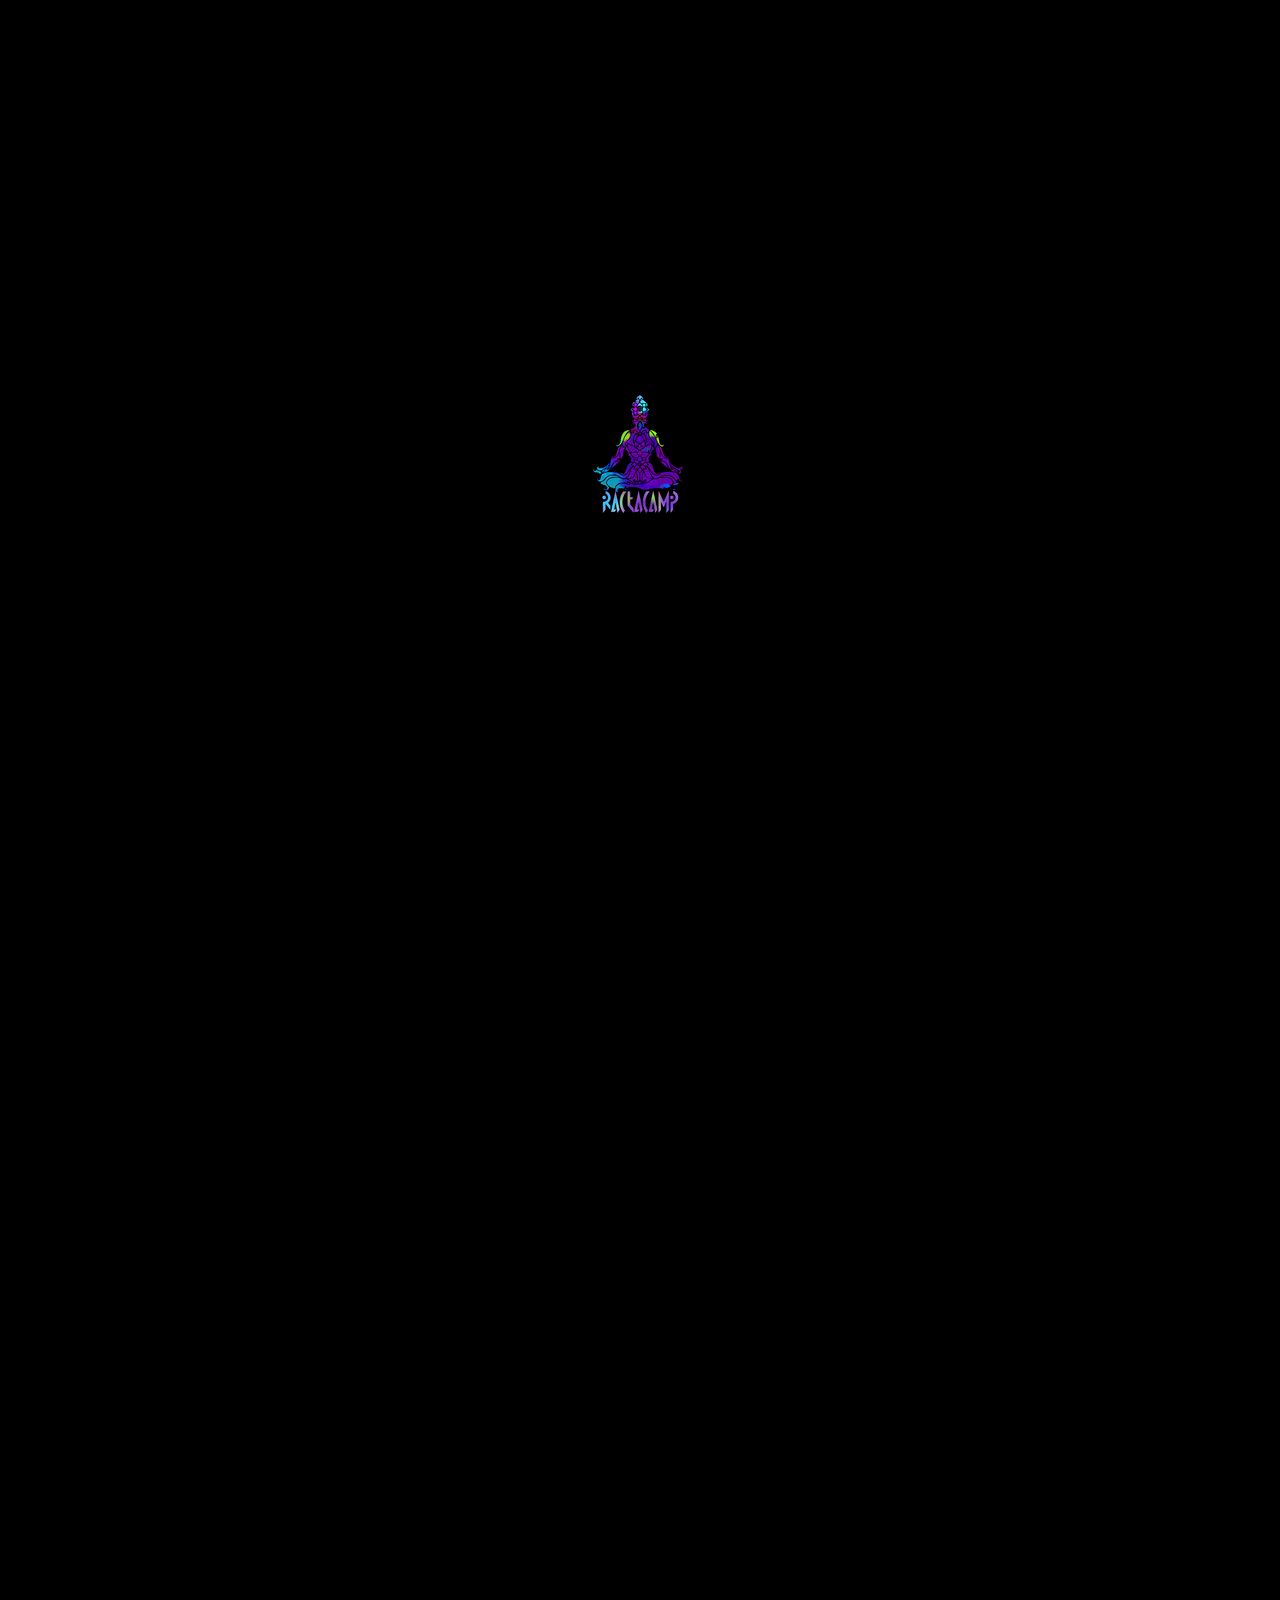
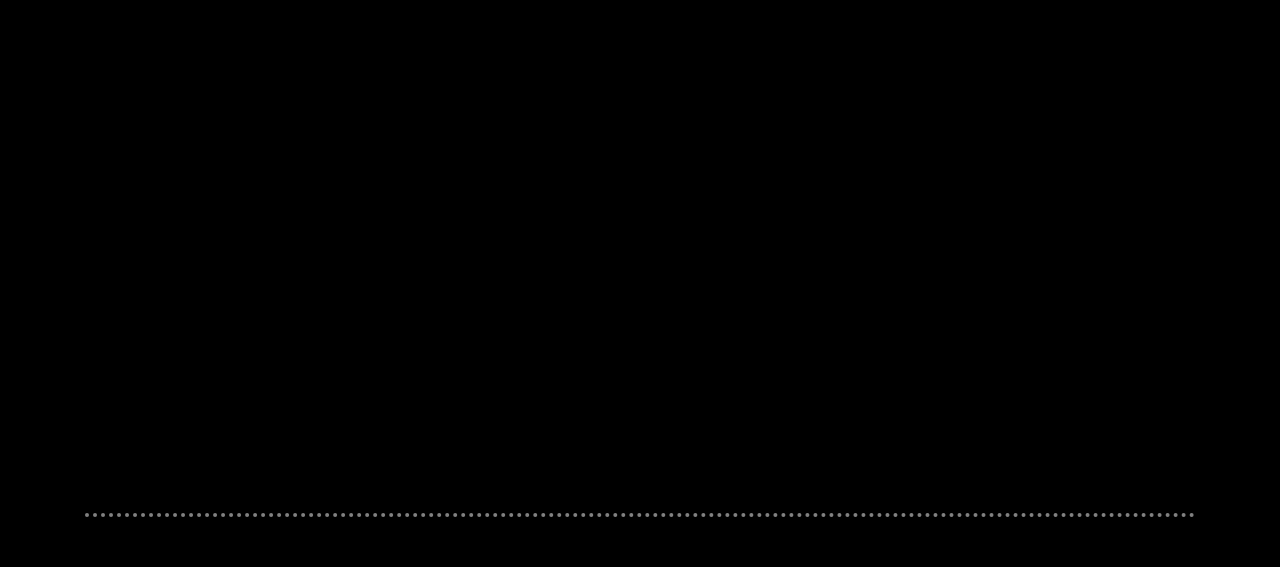
<file: Współpraca.html>
<!DOCTYPE html>
<html lang="pl">
<head>
<meta charset="utf-8">
<meta http-equiv="X-Ua-Compatible" content="IE=edge">
<meta name="viewport" content="width=device-width, initial-scale=1, shrink-to-fit=no">
<meta name="description" content="Racłacamp">
<meta name="keywords" content="Racławicka, Racłacamp, Skarżysko, Skarżysko Kościelne">
<link href="css/fontello.css" rel="stylesheet">
<link href="https://fonts.googleapis.com/css?family=Raleway" rel="stylesheet">
<link rel="stylesheet" href="https://stackpath.bootstrapcdn.com/bootstrap/4.3.1/css/bootstrap.min.css" integrity="sha384-ggOyR0iXCbMQv3Xipma34MD+dH/1fQ784/j6cY/iJTQUOhcWr7x9JvoRxT2MZw1T" crossorigin="anonymous">
<link rel="stylesheet" href="main.css">
<link href="https://fonts.googleapis.com/css?family=Shadows+Into+Light+Two" rel="stylesheet">
<link href="https://fonts.googleapis.com/css?family=Amatic+SC" rel="stylesheet">
</head>

<body>
<!--preloader-->
<div class="preload">
<div class="lds-default"><img src="img/load.png"></div>
</div>

<header>
<nav id="nav" class="navbar navbar-expand-lg navbar-light ">
<button class="navbar-toggler" style="background-color:rgb(54, 21, 241);" type="button" data-toggle="collapse" data-target="#navbar10">
<a class="navbar-brand" style="font-size:30px; color:rgb(0, 0, 0); font-family: 'Shadows Into Light Two', cursive;" href="#">Menu</a>
<span class="navbar-toggler-icon" ></span>
</button>
<div class="collapse navbar-collapse" id="navbar10">
<ul class="navbar-nav nav-fill w-100">
<li class="nav-item">
<a class="nav-link lcolor" href="index.html">Start</a>
</li>
<li class="nav-item">
<a class="nav-link qcolor" href="bilety.html">Bilety</a>
</li>
<li class="nav-item">
<a class="nav-link wcolor" href="galeria.html">Galeria</a>
</li>
<li class="nav-item">
<a class="nav-link ecolor" href="content.html">Co to jest Racłacamp?</a>
</li>
<li class="nav-item">
<a class="nav-link rcolor" href="Kontakt.html">Kontakt</a>
</li>
<li class="nav-item">
<a class="nav-link tcolor" href="Koncerty.html">Zespoły</a>
 </li>
 <li class="nav-item">
<a class="nav-link ycolor" href="Organizatorzy.html">Organizatorzy</a>
</li>
<li class="nav-item">
<a class="nav-link ucolor" href="Współpraca.html">Ogłoszenia</a>
</li>
</ul>
</div>
</nav>
</header>

<div class="col-sm-12 m" style="text-align:center; letter-spacing:3px; color:rgb(16, 169, 240);">
    <h1>OGŁOSZENIA<span class="label label-default" style="text-align:center;"></span>
    </h1>
    </div>

<section class="squares">
<div class="container">
    <div class="row">
        <iframe class="col-md-6" src="https://www.facebook.com/plugins/post.php?href=https%3A%2F%2Fwww.facebook.com%2FRaclacamp%2Fposts%2F571883933337754&width=500" width="500" height="637" style="border:none;overflow:hidden" scrolling="no" frameborder="0" allowTransparency="true" allow="encrypted-media"></iframe>
        <iframe class="col-md-6" src="https://www.facebook.com/plugins/post.php?href=https%3A%2F%2Fwww.facebook.com%2FRaclacamp%2Fposts%2F571918660000948&width=500" width="500" height="522" style="border:none;overflow:hidden" scrolling="no" frameborder="0" allowTransparency="true" allow="encrypted-media"></iframe>
    </div>
   
    <div class="row">
        <iframe class="col-md-6" src="https://www.facebook.com/plugins/post.php?href=https%3A%2F%2Fwww.facebook.com%2FRaclacamp%2Fposts%2F571916313334516&width=500" width="500" height="734" style="border:none;overflow:hidden" scrolling="no" frameborder="0" allowTransparency="true" allow="encrypted-media"></iframe>
        <iframe class="col-md-6" src="https://www.facebook.com/plugins/post.php?href=https%3A%2F%2Fwww.facebook.com%2FRaclacamp%2Fposts%2F571914806668000&width=500" width="500" height="549" style="border:none;overflow:hidden" scrolling="no" frameborder="0" allowTransparency="true" allow="encrypted-media"></iframe>
    </div>
    
    <div class="row">
        <iframe class="col-md-6" src="https://www.facebook.com/plugins/post.php?href=https%3A%2F%2Fwww.facebook.com%2FRaclacamp%2Fposts%2F571913770001437&width=500" width="500" height="587" style="border:none;overflow:hidden" scrolling="no" frameborder="0" allowTransparency="true" allow="encrypted-media"></iframe>
        <iframe class="col-md-6" src="https://www.facebook.com/plugins/post.php?href=https%3A%2F%2Fwww.facebook.com%2FRaclacamp%2Fposts%2F558335011359313&width=500" width="500" height="453" style="border:none;overflow:hidden" scrolling="no" frameborder="0" allowTransparency="true" allow="encrypted-media"></iframe>
    </div>
    <div class="col-md-12 m"></div>
    
</div>
</section>


<script src="https://code.jquery.com/jquery-3.3.1.slim.min.js" integrity="sha384-q8i/X+965DzO0rT7abK41JStQIAqVgRVzpbzo5smXKp4YfRvH+8abtTE1Pi6jizo" crossorigin="anonymous"></script>
<script src="preloader.js"></script>
<script src="https://cdnjs.cloudflare.com/ajax/libs/popper.js/1.14.7/umd/popper.min.js" integrity="sha384-UO2eT0CpHqdSJQ6hJty5KVphtPhzWj9WO1clHTMGa3JDZwrnQq4sF86dIHNDz0W1" crossorigin="anonymous"></script>
<script src="https://stackpath.bootstrapcdn.com/bootstrap/4.3.1/js/bootstrap.min.js" integrity="sha384-JjSmVgyd0p3pXB1rRibZUAYoIIy6OrQ6VrjIEaFf/nJGzIxFDsf4x0xIM+B07jRM" crossorigin="anonymous"></script>
<script src="scroll.js"></script>


</body>
</html>
</file>
<file: css/fontello.css>
@font-face {
  font-family: 'fontello';
  src: url('../font/fontello.eot?72152591');
  src: url('../font/fontello.eot?72152591#iefix') format('embedded-opentype'),
       url('../font/fontello.woff2?72152591') format('woff2'),
       url('../font/fontello.woff?72152591') format('woff'),
       url('../font/fontello.ttf?72152591') format('truetype'),
       url('../font/fontello.svg?72152591#fontello') format('svg');
  font-weight: normal;
  font-style: normal;
}
/* Chrome hack: SVG is rendered more smooth in Windozze. 100% magic, uncomment if you need it. */
/* Note, that will break hinting! In other OS-es font will be not as sharp as it could be */
/*
@media screen and (-webkit-min-device-pixel-ratio:0) {
  @font-face {
    font-family: 'fontello';
    src: url('../font/fontello.svg?72152591#fontello') format('svg');
  }
}
*/
 
 [class^="icon-"]:before, [class*=" icon-"]:before {
  font-family: "fontello";
  font-style: normal;
  font-weight: normal;
  speak: none;
 
  display: inline-block;
  text-decoration: inherit;
  width: 1em;
  margin-right: .2em;
  text-align: center;
  /* opacity: .8; */
 
  /* For safety - reset parent styles, that can break glyph codes*/
  font-variant: normal;
  text-transform: none;
 
  /* fix buttons height, for twitter bootstrap */
  line-height: 1em;
 
  /* Animation center compensation - margins should be symmetric */
  /* remove if not needed */
  margin-left: .2em;
 
  /* you can be more comfortable with increased icons size */
  /* font-size: 120%; */
 
  /* Font smoothing. That was taken from TWBS */
  -webkit-font-smoothing: antialiased;
  -moz-osx-font-smoothing: grayscale;
 
  /* Uncomment for 3D effect */
  /* text-shadow: 1px 1px 1px rgba(127, 127, 127, 0.3); */
}
 
.icon-youtube:before { content: '\e800'; font-size:65px;} /* '' */
.icon-facebook-rect:before { content: '\f301'; font-size:65px;} /* '' */
.icon-instagram-filled:before { content: '\f31f';font-size:65px; } /* '' */
</file>
<file: main.css>
body
{
	background-color:black;
	color:#F0E68C;
    font-family: 'Amatic SC', cursive;
	font-size: 20px;
}
.sticky
{
    width:100%;
    position:fixed;
    left:0;
    top:0;
	z-index:100;
	background-color:black;
	border-bottom: 4px solid gray !important;
}
.container
{
	padding-bottom:40px;
}


#head
{
	text-align: center;
}
.tekstkolor
{
	color:rgb(54, 21, 241);
	font-size:28px;
	font-family: 'Shadows Into Light Two', cursive;

}

.cal
{
background-color:black;
color:rgb(167, 60, 209);
font-size:40px;

}
.calq
{
background-color:black;
color:rgb(9, 186, 192);
font-size:40px;
}





.media
{
	float:center;
	margin:auto;
	color:rgb(54, 21, 241);
}


.a
{
	border-radius: 25px 50px;
	background-color:black;
	font-size:40px; 
	box-shadow: 10px 10px 5px black;
}
.frame
{
	border-radius:15px; 
	border-width: medium;
	

}

.g
{
	border-radius:30px;
}
.lcolor
{
	color:rgb(87, 226, 231) !important;
	font-size:35px;

}
.qcolor
{
	color:rgb(0, 255, 13) !important;
	font-size:35px;

}
.wcolor
{
	color:rgb(255, 251, 20) !important;
	font-size:35px;

}
.ecolor
{
	color:rgb(241, 28, 21) !important;
	font-size:35px;

}
.rcolor
{
	color:rgb(188, 19, 255) !important;
	font-size:35px;

}
.tcolor
{
	color:rgb(240, 98, 16) !important;
	font-size:35px;

}
.ycolor
{
	color:rgb(32, 194, 153) !important;
	font-size:35px;

}
.ucolor
{
	color:rgb(16, 169, 240) !important;
	font-size:35px;

}
.m 
{
	border-bottom: 4px dotted gray !important;
	margin-bottom:10px;
	
}

.preload
{
    display: flex;
    justify-content: center;
    align-items: center;
    position: fixed;
    z-index: 10000;
    visibility: hidden;
    opacity: 0;
    width: 100vw;
    height: 100vh;
    top: 0;
    background-color:black;
    transition: opacity 400ms ease-in-out, visibility 0s 400ms;
}

.show-preloader
{
    visibility: visible;
    opacity: 1;
}



  .lds-default {
	position: center;

	
	animation: lds-default 1.2s linear infinite;
  }
  
  @keyframes lds-default {
	0%, 20%, 80%, 100% {
	  transform: scale(1);
	}
	50% {
	  transform: scale(1.5);
	}
   }
</file>
<file: css/animation.css>
/*
   Animation example, for spinners
*/
.animate-spin {
  -moz-animation: spin 2s infinite linear;
  -o-animation: spin 2s infinite linear;
  -webkit-animation: spin 2s infinite linear;
  animation: spin 2s infinite linear;
  display: inline-block;
}
@-moz-keyframes spin {
  0% {
    -moz-transform: rotate(0deg);
    -o-transform: rotate(0deg);
    -webkit-transform: rotate(0deg);
    transform: rotate(0deg);
  }

  100% {
    -moz-transform: rotate(359deg);
    -o-transform: rotate(359deg);
    -webkit-transform: rotate(359deg);
    transform: rotate(359deg);
  }
}
@-webkit-keyframes spin {
  0% {
    -moz-transform: rotate(0deg);
    -o-transform: rotate(0deg);
    -webkit-transform: rotate(0deg);
    transform: rotate(0deg);
  }

  100% {
    -moz-transform: rotate(359deg);
    -o-transform: rotate(359deg);
    -webkit-transform: rotate(359deg);
    transform: rotate(359deg);
  }
}
@-o-keyframes spin {
  0% {
    -moz-transform: rotate(0deg);
    -o-transform: rotate(0deg);
    -webkit-transform: rotate(0deg);
    transform: rotate(0deg);
  }

  100% {
    -moz-transform: rotate(359deg);
    -o-transform: rotate(359deg);
    -webkit-transform: rotate(359deg);
    transform: rotate(359deg);
  }
}
@-ms-keyframes spin {
  0% {
    -moz-transform: rotate(0deg);
    -o-transform: rotate(0deg);
    -webkit-transform: rotate(0deg);
    transform: rotate(0deg);
  }

  100% {
    -moz-transform: rotate(359deg);
    -o-transform: rotate(359deg);
    -webkit-transform: rotate(359deg);
    transform: rotate(359deg);
  }
}
@keyframes spin {
  0% {
    -moz-transform: rotate(0deg);
    -o-transform: rotate(0deg);
    -webkit-transform: rotate(0deg);
    transform: rotate(0deg);
  }

  100% {
    -moz-transform: rotate(359deg);
    -o-transform: rotate(359deg);
    -webkit-transform: rotate(359deg);
    transform: rotate(359deg);
  }
}
</file>
